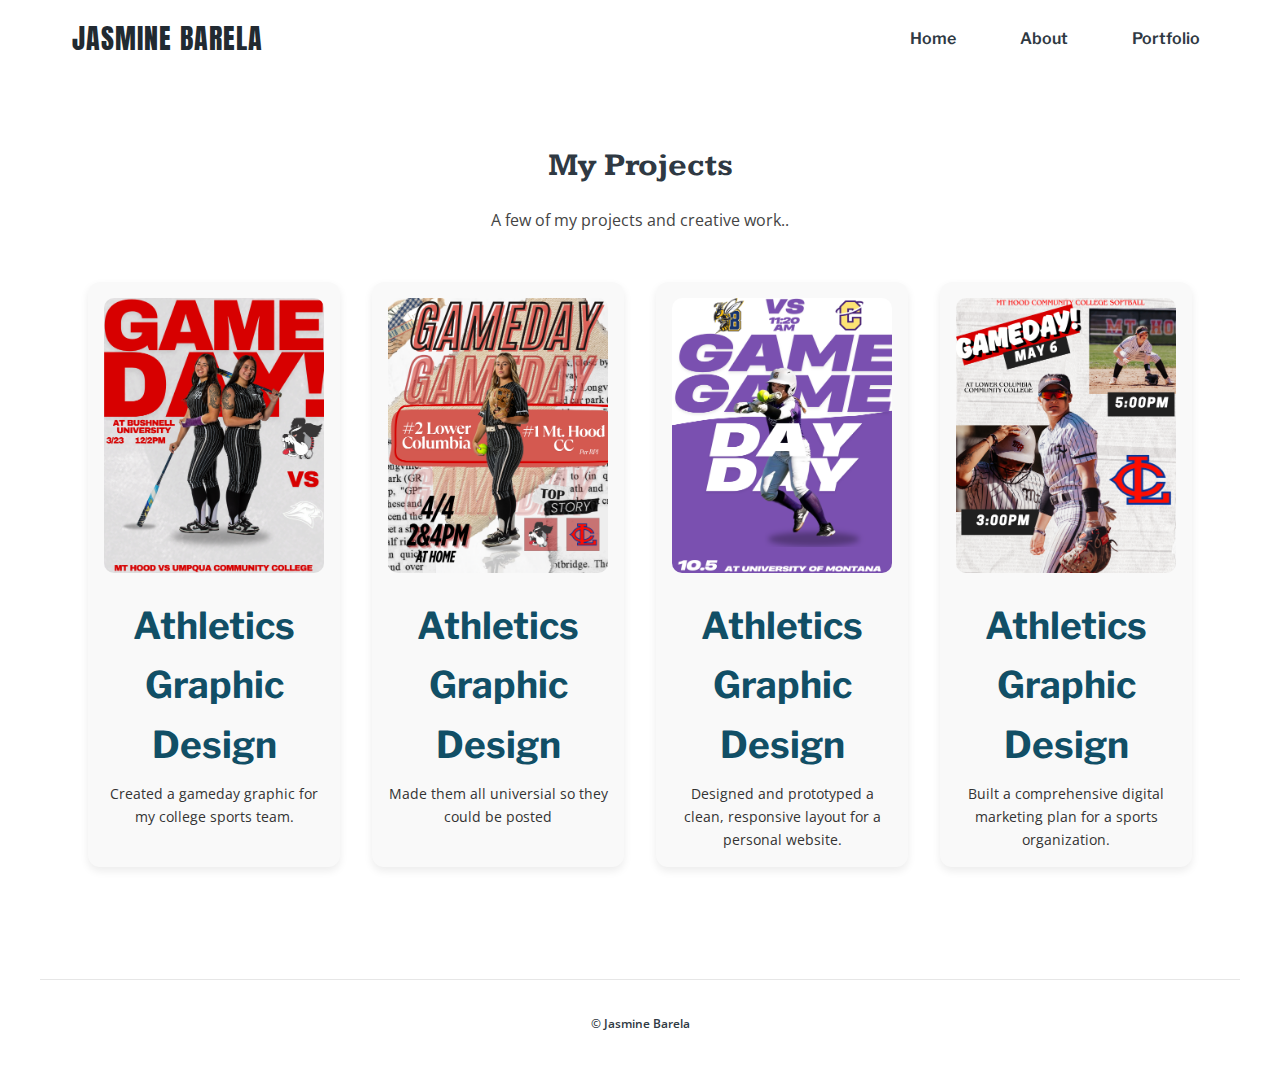
<file: portfolio.html>
<!DOCTYPE html>
<html lang="en">
<head>
  <meta charset="UTF-8" />
  <meta name="viewport" content="width=device-width, initial-scale=1" />
  <title>Jasmine Barela - Portfolio</title>
  <link href="https://fonts.googleapis.com/css2?family=Anton&family=Kameron:wght@700&family=Libre+Franklin:wght@400;600;700&family=Open+Sans:wght@300;400;600&display=swap" rel="stylesheet">
  <link rel="stylesheet" href="style.css" />
</head>
<body>

  <!-- Header -->
  <header class="site-header">
    <div class="container header-inner">
      <div class="brand">JASMINE BARELA</div>
      <nav class="main-nav">
        <a href="index.html">Home</a>
        <a href="about.html">About</a>
        <a href="portfolio.html" class="active">Portfolio</a>
      </nav>
      <button class="nav-toggle" aria-label="Open navigation">=</button>
    </div>
  </header>

  <!-- Portfolio Section -->
  <main class="container">
    <section class="portfolio-section">
      <h2>My Projects</h2>
      <p class="intro-text">A few of my projects and creative work..</p>

      <div class="portfolio-grid">
        <div class="portfolio-item">
          <img src="CBC @CBC-9.png" alt="Project 1">
          <h3>Athletics Graphic Design</h3>
          <p>Created a gameday graphic for my college sports team.</p>
        </div>

        <div class="portfolio-item">
          <img src="CBC @CBC-16.png" alt="Project 2">
          <h3>Athletics Graphic Design</h3>
          <p>Made them all universial so they could be posted</p>
        </div>

        <div class="portfolio-item">
          <img src="CBC%20@CBC.png" alt="Project 3">
          <h3>Athletics Graphic Design</h3>
          <p>Designed and prototyped a clean, responsive layout for a personal website.</p>
        </div>

        <div class="portfolio-item">
          <img src="CBC @CBC-26.png" alt="Project 4">
          <h3>Athletics Graphic Design</h3>
          <p>Built a comprehensive digital marketing plan for a sports organization.</p>
        </div>
      </div>
    </section>
  </main>

  <!-- Footer -->
  <footer class="site-footer container">
    <small>© Jasmine Barela</small>
  </footer>

</body>
</html>
</file>
<file: style.css>
*{box-sizing:border-box;margin:0;padding:0}
:root{
--blue-dark:#222A31; 
--blue-mid:#114F66;
--blue-soft:#2F3943;
--accent:#D3D9D5;
--accent-2:#748D92;
}
body{font-family:'Open Sans', Arial, sans-serif;font-size:16px;color:var(--blue-soft);line-height:1.5}
.container{max-width:1100px;margin:0 auto;padding:2rem}
.site-header{background:transparent;padding:1rem 0}
.header-inner{display:flex;align-items:center;justify-content:space-between}
.brand{font-family:'Anton',sans-serif;letter-spacing:1px}
.main-nav{display:flex;gap:1rem;align-items:center}
.main-nav a{font-family:'Libre Franklin',sans-serif;text-decoration:none;padding:.25rem .5rem}
.main-nav a.cta{background:var(--blue-mid);color:white;border-radius:6px;padding:.5rem .75rem}
.nav-toggle{display:none}

/* --- Index --- */
.index {
  position: relative;
  height: 90vh; /* fills top third to half of viewport */
  background: url("24_0519%20(4507).png") no-repeat center center/cover;
  display: flex;
  align-items: center;
  justify-content: center;
  color: white;
}

.index .overlay {
  position: absolute;
  inset: 0;
  background: rgba(0, 0, 0, 0.45); /* dark overlay for contrast */
  display: flex;
  align-items: center;
  justify-content: center;
}

.index-content {
  position: relative;
  z-index: 2;
  text-align: center;
  max-width: 800px;
  padding: 2rem;
}

.index-content h1 {
  font-family: "Anton", sans-serif;
  font-size: 72px;
  line-height: 1;
  text-transform: uppercase;
  letter-spacing: 2px;
  margin-bottom: 1rem;
  color: #fff;
}

.index-content p {
  font-family: "Open Sans", sans-serif;
  font-size: 20px;
  color: #f1f1f1;
  margin-bottom: 2rem;
}

.index-buttons {
  display: flex;
  justify-content: center;
  gap: 1rem;
}
.index-image img {
  width: 100%;
  border-radius: 20px;
  object-fit: cover;
  box-shadow: 0 10px 30px rgba(0, 0, 0, 0.15);
}
.btn-primary {
  background-color: var(--blue-mid);
  color: #fff;
  font-weight: 600;
  text-decoration: none;
  padding: 0.8rem 1.5rem;
  border-radius: 40px;
  transition: all 0.3s ease;
}

.btn-primary:hover {
  background-color: var(--blue-dark);
}

.btn-outline {
  border: 2px solid var(--blue-mid);
  color: var(--white);
  text-decoration: none;
  font-weight: 600;
  padding: 0.8rem 1.5rem;
  border-radius: 40px;
  background-color: transparent;
  transition: all 0.3s ease;
}

.btn-outline:hover {
  background-color: var(--blue-mid);
  color: white;
}
/*--- About ---*/
body {
  margin: 0;
  font-family: "Open Sans", sans-serif;
  color: var(--blue-soft);
  background-color: #fff;
  line-height: 1.6;
}
/* --- Header --- */
.brand {
  font-family: "Anton", sans-serif;
  font-size: 28px;
  letter-spacing: 1px;
  color: var(--blue-dark);
}

.main-nav a {
  color: var(--blue-soft);
  text-decoration: none;
  margin-left: 2rem;
  font-weight: 600;
  font-family: "Libre Franklin", sans-serif;
  transition: color 0.3s ease;
}

.main-nav a:hover {
  color: var(--blue-mid);
}
/* --- Main Layout --- */
.container {
  max-width: 1200px;
  margin: 0 auto;
  padding: 0 2rem;
}

/* --- Index --- */
.intro {
  text-align: center;
  padding: 8rem 2rem 6rem;
  background: linear-gradient(to bottom right, var(--blue-dark), var(--blue-mid));
  color: #fff;
  border-radius: 20px;
  box-shadow: 0 20px 40px rgba(0, 0, 0, 0.15);
}

.intro h2 {
  font-family: "Anton", sans-serif;
  font-size: 72px;
  letter-spacing: 2px;
  text-transform: uppercase;
  margin-bottom: 1.5rem;
}

.intro p {
  max-width: 700px;
  margin: 0 auto;
  font-size: 20px;
  background-color: rgba(47, 57, 67, 0.6);
  padding: 1rem 1.5rem;
  border-radius: 10px;
  display: inline-block;
}

/* --- Split Section (Two Columns) --- */
.split {
  display: flex;
  justify-content: space-between;
  align-items: flex-start;
  gap: 4rem;
  margin: 6rem 0;
}

.split div {
  flex: 1;
}

.split h3 {
  font-family: "Anton", sans-serif;
  font-size: 36px;
  color: var(--blue-mid);
  margin-bottom: 1rem;
}

.split ul {
  list-style: none;
  padding: 0;
}

.split li {
  font-size: 18px;
  padding: 0.5rem 0;
  border-bottom: 1px solid var(--accent);
}

/* --- Footer --- */
.site-footer {
  text-align: center;
  padding: 2rem 0;
  border-top: 2px solid var(--accent);
  color: var(--blue-soft);
  font-weight: 600;
  font-size: 14px;
}
/* --- Contact Section --- */
.contact {
  text-align: center;
  padding: 5rem 1rem;
  background-color: #fff;
}

.contact h2 {
  font-family: "Anton", sans-serif;
  font-size: 48px;
  color: var(--blue-dark);
  margin-bottom: 2rem;
  text-transform: uppercase;
  letter-spacing: 2px;
}

.contact-form {
  display: flex;
  flex-direction: column;
  align-items: center;
  gap: 1.2rem;
  max-width: 600px;
  margin: 0 auto;
}

.contact-form input,
.contact-form textarea {
  width: 100%;
  padding: 1rem;
  font-family: "Open Sans", sans-serif;
  font-size: 16px;
  border: 2px solid #ccc;
  border-radius: 10px;
  background: transparent;
  color: var(--blue-dark);
  outline: none;
  transition: border 0.3s ease;
}

/* Ghost lettering color */
.contact-form input::placeholder,
.contact-form textarea::placeholder {
  color: #2F3943;
}


.contact-form input:focus,
.contact-form textarea:focus {
  border-color: var(--blue-mid);
}

/* Send Button */
.btn-send {
  background-color: #114F66;
  color: #fff;
  border: none;
  padding: 0.9rem 2rem;
  font-family: "Kameron", serif;
  font-weight: 700;
  font-size: 18px;
  border-radius: 50px;
  cursor: pointer;
  margin-top: 1rem;
  transition: background 0.3s ease, transform 0.2s ease;
}

.btn-send:hover {
  background-color: var(--blue-dark);
  transform: translateY(-2px);
}
/*---About---*/
.about-split {
  display: flex;
  align-items: center;
  justify-content: center;
  gap: 4rem;
  padding: 5rem 2rem;
  background-color: #ffffff;
}
/* Left side image */
.about-image {
  flex: 1;
  display: flex;
  justify-content: center;
}

.about-image img {
  width: 100%;
  max-width: 500px;
  border-radius: 20px;
  object-fit: cover;
  box-shadow: 0 10px 25px rgba(0, 0, 0, 0.2);
}

/* Right side text */
.about-text {
  flex: 1;
  font-family: "Open Sans", sans-serif;
  color: #2F3943; /* same blue-soft tone for readability */
}

.about-text h2 {
  font-family: "Anton", sans-serif;
  font-size: 60px;
  text-transform: uppercase;
  color: #114F66; /* your mid-blue brand color */
  margin-bottom: 1rem;
  letter-spacing: 2px;
}

.about-text p {
  font-size: 18px;
  line-height: 1.8;
  margin-bottom: 1.5rem;
  color: #2F3943;
}
/* --- Skills & Education --- */
.skills-education {
  display: flex;
  gap: 3rem;
}

.skills-education > div {
  flex: 1;
}
.portfolio-section {
  text-align: center;
  padding: 4rem 1rem;
}

.portfolio-section h2 {
  font-family: 'Kameron', serif;
  font-size: 2rem;
  margin-bottom: 1rem;
}

.portfolio-section .intro-text {
  color: #444;
  margin-bottom: 3rem;
  max-width: 700px;
  margin-left: auto;
  margin-right: auto;
}

.portfolio-grid {
  display: grid;
  grid-template-columns: repeat(auto-fit, minmax(250px, 1fr));
  gap: 2rem;
}

.portfolio-item {
  background-color: #f9f9f9;
  border-radius: 12px;
  padding: 1rem;
  box-shadow: 0 4px 8px rgba(0,0,0,0.08);
  transition: transform 0.3s ease;
}

.portfolio-item:hover {
  transform: translateY(-5px);
}

.portfolio-item img {
  width: 100%;
  border-radius: 10px;
  margin-bottom: 1rem;
}

.portfolio-item h3 {
  font-family: 'Libre Franklin', sans-serif;
  color: #114F66;
  margin-bottom: 0.5rem;
}

.portfolio-item p {
  font-size: 0.9rem;
  color: #333;
}

/*next part*/
.three-up{display:grid;grid-template-columns:repeat(3,1fr);gap:1.5rem;padding:3rem 0}
.three-up h3{font-family:'Libre Franklin',sans-serif;font-size:28px}

.featured h2{font-family:'Libre Franklin',sans-serif;font-size:48px;margin-bottom:1rem}
.card{background:var(--accent);padding:1rem;border-radius:10px}
.card h4{font-family:'Kameron',serif;font-size:22px}

.grid{display:grid;grid-template-columns:repeat(2,1fr);gap:1.5rem}
.project-card{padding:1rem;border-radius:8px;background:#f7f9f8}
.project-card h4{font-family:'Libre Franklin',sans-serif;font-size:28px}

.site-footer{padding:2rem 0;border-top:1px solid #e6e6e6;margin-top:3rem}

h1{font-size:64px} /* 48pt ≈ 64px */
h2{font-family:'Libre Franklin',sans-serif;font-size:48px} /* 36pt ≈ 48px */
h3{font-family:'Libre Franklin',sans-serif;font-size:37px} /* 28pt ≈ 37px */
h4{font-family:'Kameron',serif;font-size:29px} /* 22pt ≈ 29px */
p,li{font-family:'Open Sans',sans-serif;font-size:16px}
</file>
